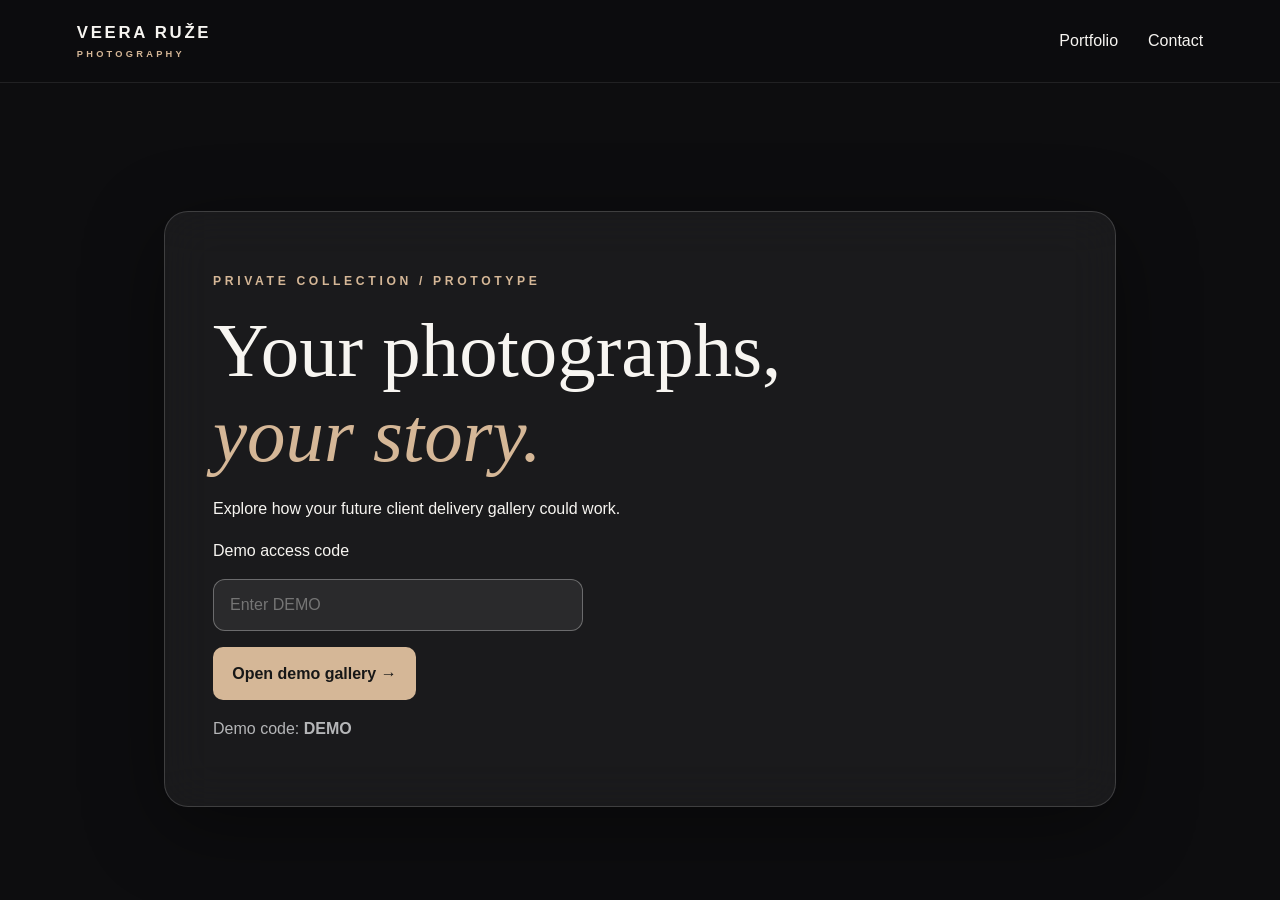
<file: clients.html>
<!doctype html>
<html lang="en"><head><meta charset="utf-8"><meta name="viewport" content="width=device-width,initial-scale=1"><meta name="theme-color" content="#10151b"><title>Client Gallery Demo | Veera Ruže Photography</title><link rel="stylesheet" href="styles.css"><style>
.client-wrap{max-width:1000px;margin:8rem auto 5rem;padding:0 1.5rem}.glass{background:rgba(255,255,255,.055);border:1px solid rgba(255,255,255,.16);box-shadow:0 20px 80px #0006;backdrop-filter:blur(24px);border-radius:24px;padding:clamp(1.5rem,4vw,3rem)}.client-wrap h1{font-family:Georgia,serif;font-size:clamp(2.6rem,6vw,5rem);font-weight:400}.client-wrap input{width:100%;max-width:370px;padding:1rem;margin:1rem 0;background:#ffffff12;border:1px solid #ffffff50;border-radius:12px;color:white;font-size:1rem}.client-wrap button,.client-wrap .download{padding:.85rem 1.2rem;background:#d5b797;border:0;border-radius:10px;color:#171717;cursor:pointer;font-weight:700;display:inline-block}.demo-grid{display:grid;grid-template-columns:repeat(auto-fit,minmax(200px,1fr));gap:1.3rem;margin-top:2rem}.demo-card{background:#ffffff0b;padding:1rem;border-radius:18px}.demo-card img{width:100%;aspect-ratio:4/3;object-fit:cover;border-radius:12px}.demo-card a{margin-top:.6rem}.warning{color:#e0b9a1}.muted{color:#b5b6b8}#album[hidden],#login[hidden]{display:none}</style></head>
<body><header class="site-header"><a class="brand" href="index.html">VEERA RUŽE <span>PHOTOGRAPHY</span></a><nav><a href="index.html#portfolio">Portfolio</a> <a href="index.html#contact">Contact</a></nav></header>
<main class="client-wrap"><div class="glass"><p class="eyebrow">PRIVATE COLLECTION / PROTOTYPE</p><h1>Your photographs,<br><em>your story.</em></h1>
<section id="login"><p>Explore how your future client delivery gallery could work.</p><label for="code">Demo access code</label><br><input id="code" autocomplete="off" placeholder="Enter DEMO" aria-describedby="message"><br><button id="enter">Open demo gallery →</button><p id="message" role="status" class="muted">Demo code: <strong>DEMO</strong></p></section>
<section id="album" hidden><p class="muted">Demo collection · Sample photographs only</p><button id="back">← Back to login</button><div class="demo-grid" id="demo-grid"></div><p class="warning">This is a front-end demonstration only. It is not authentication or private storage. Do not upload client photographs or confidential information to this public repository.</p></section></div></main>
<script>
const photos=[{title:"Mountain reflections",url:"https://images.unsplash.com/photo-1470770841072-f978cf4d019e?w=1400"},{title:"Mountain landscape",url:"https://images.unsplash.com/photo-1464822759023-fed622ff2c3b?w=1400"},{title:"Open road",url:"https://images.unsplash.com/photo-1500534623283-312aade485b7?w=1400"}];
const login=document.querySelector('#login'),album=document.querySelector('#album'),grid=document.querySelector('#demo-grid');
document.querySelector('#enter').addEventListener('click',()=>{if(document.querySelector('#code').value.trim().toUpperCase()!=='DEMO'){document.querySelector('#message').textContent='Use the demo code DEMO.';return;}login.hidden=true;album.hidden=false;grid.replaceChildren();photos.forEach((p,i)=>{const card=document.createElement('div');card.className='demo-card';const img=document.createElement('img');img.src=p.url;img.alt=p.title;img.loading='lazy';const title=document.createElement('p');title.textContent=p.title;const a=document.createElement('a');a.className='download';a.href=p.url;a.target='_blank';a.rel='noopener';a.textContent='Open image ↗';const btn=document.createElement('button');btn.textContent='Download image';btn.addEventListener('click',async()=>{try{const res=await fetch(p.url);if(!res.ok)throw Error();const blob=await res.blob();const u=URL.createObjectURL(blob);const link=document.createElement('a');link.href=u;link.download='veera-demo-'+(i+1)+'.jpg';link.click();setTimeout(()=>URL.revokeObjectURL(u),1000)}catch(e){window.open(p.url,'_blank');alert('Direct download is blocked by the image host. Open the image and save it from your browser.')}});card.append(img,title,a,document.createElement('br'),btn);grid.append(card)})});
document.querySelector('#back').addEventListener('click',()=>{album.hidden=true;login.hidden=false;document.querySelector('#code').value=''});
</script></body></html>
</file>
<file: styles.css>
:root{color-scheme:dark;--bg:#0d0d0f;--panel:#17171a;--text:#f7f5f1;--muted:#a7a5a4;--accent:#d5b797}*{box-sizing:border-box}html{scroll-behavior:smooth}body{margin:0;background:var(--bg);color:var(--text);font-family:Arial,Helvetica,sans-serif;line-height:1.6}a{color:inherit;text-decoration:none}button{font:inherit;cursor:pointer}.site-header{position:sticky;top:0;z-index:10;display:flex;align-items:center;justify-content:space-between;padding:20px clamp(20px,6vw,90px);background:rgba(13,13,15,.94);backdrop-filter:blur(14px);border-bottom:1px solid #ffffff16}.brand{font-size:1.05rem;font-weight:700;letter-spacing:.16em}.brand span{display:block;color:var(--accent);font-size:.58rem;letter-spacing:.35em}.site-header nav{display:flex;gap:30px}.site-header nav a:hover,.site-header nav a:focus-visible{color:var(--accent)}.menu-toggle{display:none;background:none;color:white;border:0;font-size:1.7rem}.hero{min-height:76vh;display:flex;align-items:center;padding:8vw 7vw;background:linear-gradient(90deg,#09090bee,transparent),linear-gradient(0deg,#09090b99,#09090b55),url('https://images.unsplash.com/photo-1470770841072-f978cf4d019e?w=1800&auto=format&fit=crop&q=85') center/cover}.hero-inner{max-width:750px}.eyebrow{text-transform:uppercase;letter-spacing:.3em;color:var(--accent);font-size:.76rem;font-weight:700}h1,h2{font-family:Georgia,'Times New Roman',serif;line-height:1.1;font-weight:400}h1{font-size:clamp(3.2rem,8vw,7rem);margin:18px 0}h1 em{color:var(--accent)}h2{font-size:clamp(2.6rem,5vw,4.6rem);margin:12px 0 24px}.hero-inner>p:not(.eyebrow){font-size:1.15rem;color:#e1dfdc}.button{display:inline-block;margin-top:24px;padding:13px 27px;border:1px solid var(--accent);color:var(--text);transition:background .2s}.button:hover{background:#d5b79722}.section{padding:90px clamp(20px,7vw,110px)}.section-heading{text-align:center;margin-bottom:32px}.section-heading>p:last-child,.about>p:last-child,.contact>p:not(.eyebrow){color:var(--muted)}.tabs{display:flex;justify-content:center;flex-wrap:wrap;gap:10px;margin-bottom:32px}.tab{background:transparent;color:var(--muted);border:1px solid #555;padding:9px 20px}.tab.active,.tab:hover{color:var(--bg);background:var(--accent);border-color:var(--accent)}.gallery-shell{position:relative;max-width:1100px;margin:auto}.gallery-frame{margin:0;background:var(--panel)}.gallery-frame img{display:block;width:100%;height:min(66vw,610px);min-height:290px;object-fit:contain}.gallery-frame figcaption{display:flex;justify-content:space-between;gap:20px;padding:12px 18px;color:var(--muted);font-size:.9rem}.gallery-arrow{position:absolute;top:45%;transform:translateY(-50%);z-index:2;border:1px solid #ffffff88;background:#0d0d0fbb;color:white;width:49px;height:58px;font-size:2.5rem}.gallery-arrow:hover{background:#0d0d0f}.prev{left:12px}.next{right:12px}.gallery-thumbs{display:flex;gap:10px;max-width:1100px;margin:16px auto 0;overflow-x:auto;padding-bottom:8px}.gallery-thumbs button{flex:0 0 92px;height:66px;border:2px solid transparent;padding:0;background:none}.gallery-thumbs button.active{border-color:var(--accent)}.gallery-thumbs img{width:100%;height:100%;object-fit:cover}.gallery-note,.small{color:var(--muted);font-size:.8rem;text-align:center}.about{background:#17171a}.about>p:last-child{max-width:690px;font-size:1.15rem}.contact{text-align:center}.contact>p:not(.eyebrow){max-width:500px;margin:0 auto}footer{text-align:center;padding:24px;border-top:1px solid #ffffff20;color:var(--muted);font-size:.8rem}:focus-visible{outline:2px solid var(--accent);outline-offset:3px}@media(max-width:650px){.menu-toggle{display:block}.site-header nav{display:none;position:absolute;top:100%;left:0;right:0;background:#111;padding:24px;flex-direction:column}.site-header nav.open{display:flex}.hero{min-height:65vh}.section{padding-top:65px;padding-bottom:65px}.gallery-arrow{width:40px;height:48px;font-size:2rem}.gallery-frame img{min-height:260px}}
</file>
